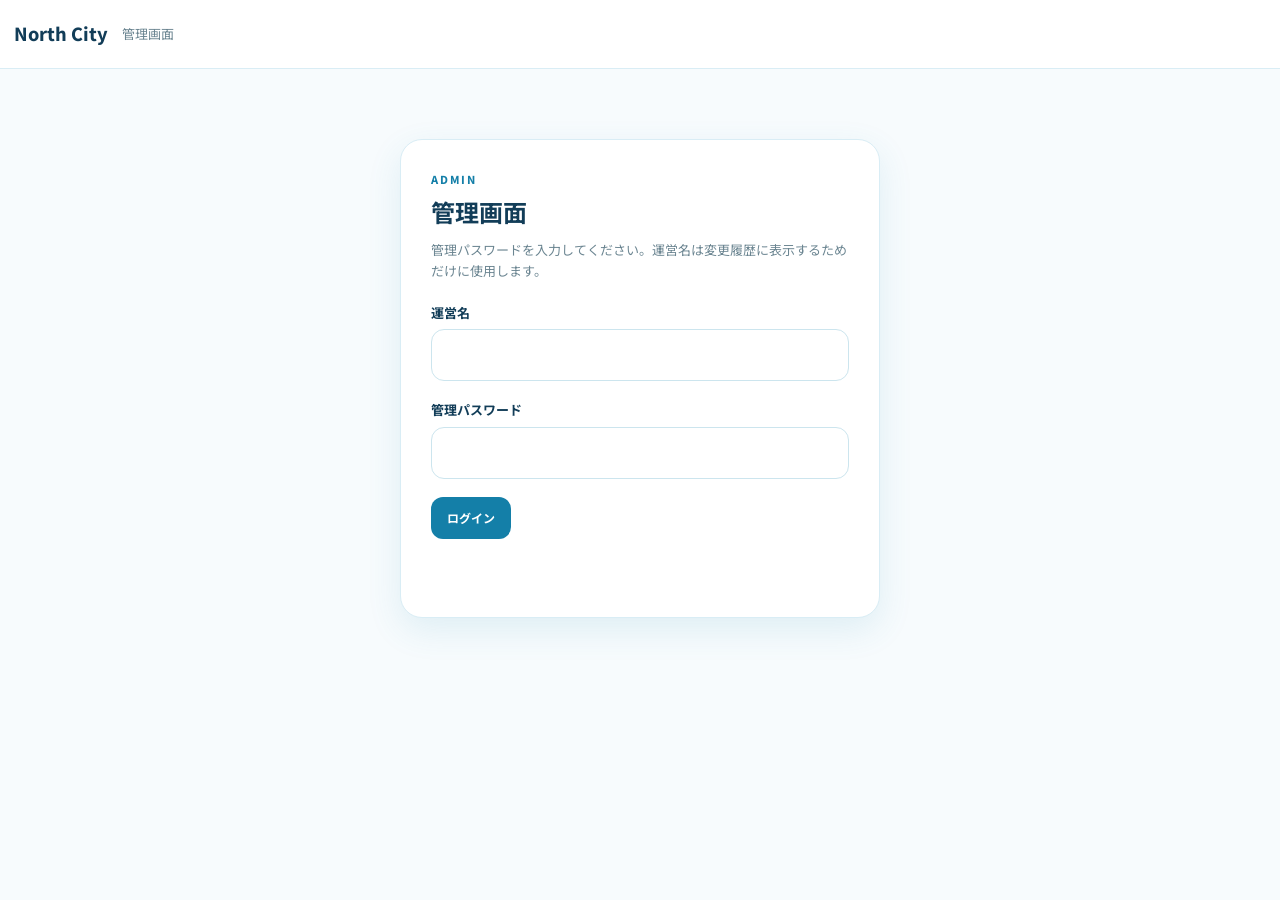
<file: admin.html>
<!doctype html><html lang="ja"><head><meta charset="utf-8"><meta name="viewport" content="width=device-width,initial-scale=1"><meta name="robots" content="noindex,nofollow"><title>North City | 管理</title><link rel="stylesheet" href="admin.css"><style>.rich-toolbar{display:flex;gap:6px;flex-wrap:wrap;margin:6px 0}.rich-toolbar button{border:1px solid #cfe7f0;background:#fff;border-radius:9px;padding:6px 10px;cursor:pointer}.rule-preview{font-size:14px;line-height:1.9}.rule-preview h2{font-size:20px}.rule-preview ul{padding-left:22px}.rule-preview code{display:block;padding:10px 12px;background:#f3f9fb;border-left:4px solid #62c9ee;border-radius:8px;white-space:pre-wrap}.preview-tags{display:flex;gap:6px;flex-wrap:wrap;margin:10px 0}.preview-tags span{padding:3px 8px;border-radius:99px;background:#eaf7fb;font-size:11px}</style></head><body>
<header class="admin-header"><div class="admin-header-inner"><a href="/" class="admin-brand">North City</a><span>管理画面</span></div></header>
<main class="admin-shell">
<section id="loginView" class="panel login-panel"><p class="eyebrow">ADMIN</p><h1>管理画面</h1><p class="help">管理パスワードを入力してください。運営名は変更履歴に表示するためだけに使用します。</p><label class="field"><span>運営名</span><input id="adminName"></label><label class="field"><span>管理パスワード</span><input id="adminToken" type="password"></label><button id="loginButton" class="button primary">ログイン</button><p id="loginMessage" class="message"></p></section>
<section id="adminView" hidden>
<div class="top-actions"><div><p class="eyebrow">NORTH CITY ADMIN</p><h1 id="pageTitle">管理トップ</h1><p class="help" id="pageHelp">変更したいものを選んでください。</p></div><div class="top-buttons"><button id="homeButton" class="button secondary" hidden>管理トップ</button><button id="logoutButton" class="button secondary">ログアウト</button></div></div>
<section id="homePage" class="admin-page"><div class="admin-home-grid">
<button class="admin-home-card" data-page="rules"><span>📘</span><div><strong>ルール管理</strong><small>追加・編集・階層・必読・履歴</small></div></button>
<button class="admin-home-card" data-page="images"><span>🖼️</span><div><strong>画像管理</strong><small>画像を選んでR2へアップロード</small></div></button>
<button class="admin-home-card" data-page="news"><span>📢</span><div><strong>お知らせ管理</strong><small>重要告知・公開・下書き</small></div></button>
<button class="admin-home-card" data-page="faq"><span>❓</span><div><strong>FAQ管理</strong><small>よくある質問を追加・編集</small></div></button>
<button class="admin-home-card" data-page="settings"><span>⚙️</span><div><strong>サイト設定</strong><small>Season・時間・リンク・トップ文</small></div></button>
</div><div id="dashboardNote" class="panel dashboard-note"></div></section>

<section id="rulesPage" class="admin-page" hidden>
<nav class="manager-tabs"><button class="tab active" data-rule-tab="small">小タイトル・ルール</button><button class="tab" data-rule-tab="middle">中タイトル</button><button class="tab" data-rule-tab="major">大タイトル</button></nav>
<div id="smallTab"><div class="admin-grid"><aside class="panel rule-list-panel"><div class="list-head"><div class="list-head-row"><strong>ルール一覧</strong><button id="newRule" class="mini-button">＋新規</button></div><input id="ruleSearch" placeholder="検索"><div class="rule-select-tools"><label class="rule-select-all"><input id="ruleSelectAll" type="checkbox"> <span>すべて選択</span></label><button id="deleteSelectedRules" type="button" class="mini-button danger-mini" disabled>選択したルールを削除</button></div></div><div id="ruleList" class="rule-list"></div></aside>
<section class="panel editor-panel"><div class="editor-head"><h2 id="ruleEditorTitle">新しいルール</h2><span id="ruleStatus" class="status-badge draft">下書き</span></div><form id="ruleForm">
<div class="form-grid two"><label class="field"><span>大タイトル</span><select id="ruleMajor"></select></label><label class="field"><span>中タイトル</span><select id="ruleMiddle"></select></label></div>
<label class="switch-line required-line"><input id="ruleRequired" type="checkbox"><span><strong>必読にする</strong><small>市民側に「必読」マークを表示</small></span></label>
<label class="field"><span>ルール名</span><input id="ruleTitle" required></label><label class="field"><span>短い説明</span><input id="ruleSummary"></label>
<div class="field"><span>本文</span><div class="rich-toolbar" data-target="ruleContent"><button type="button" data-wrap="**">太字</button><button type="button" data-prefix="- ">箇条書き</button><button type="button" data-prefix="## ">見出し</button><button type="button" data-wrap="`">強調枠</button></div><textarea id="ruleContent" rows="10" required placeholder="文章を入力。太字などは上のボタンから追加できます。"></textarea><small class="help">太字・見出し・箇条書き・強調枠に対応。HTMLを直接入力する必要はありません。</small></div>
<div class="details-box"><strong>長い補足・例外</strong><textarea id="ruleDetails" rows="5"></textarea><label class="switch-line"><input id="ruleCollapsed" type="checkbox" checked><span>折りたたんで表示</span></label></div>
<div class="form-grid two"><label class="field"><span>表示タイプ</span><select id="ruleLayout"><option value="text">文章</option><option value="card">カード</option><option value="notice">お知らせ枠</option><option value="steps">手順</option></select></label><label class="field"><span>重要度</span><select id="ruleType"><option value="normal">通常</option><option value="note">補足</option><option value="caution">注意</option><option value="important">重要</option><option value="prohibited">禁止</option></select></label></div><label class="field"><span>タグ</span><input id="ruleTags" placeholder="例：警察, 犯罪, 必読"></label><label class="field"><span>今回の更新内容</span><input id="ruleNote"></label>
<label class="switch-line required-line"><input id="rulePublished" type="checkbox"><span><strong>公開する</strong><small>OFFなら下書き</small></span></label>
<details class="advanced"><summary>詳細設定</summary><div class="advanced-body"><label class="field"><span>検索キーワード</span><input id="ruleKeywords"></label><label class="field"><span>固定URL ID</span><input id="ruleSlug"></label></div></details>
<div id="unsaved" class="unsaved" hidden>● 未保存の変更があります</div><div class="save-bar"><div class="tool-buttons"><button type="button" id="ruleUp" class="button secondary">↑</button><button type="button" id="ruleDown" class="button secondary">↓</button><button type="button" id="ruleHistory" class="button secondary">履歴</button><button type="button" id="rulePreview" class="button secondary">プレビュー</button><button type="button" id="ruleDuplicate" class="button secondary">複製</button></div><div class="danger-actions"><button class="button primary big">保存</button></div></div>
</form></section></div></div>
<div id="middleTab" hidden><div class="panel title-manager"><h2>中タイトル</h2><div class="inline-editor"><label class="field"><span>大タイトル</span><select id="middleMajor"></select></label><label class="field"><span>中タイトル名</span><input id="middleTitle"></label><label class="field"><span>カテゴリ説明</span><textarea id="middleDescription" rows="3"></textarea></label><label class="switch-line"><input id="middleRequired" type="checkbox"><span>必読カテゴリ</span></label><div class="inline-actions"><button id="middleCancel" class="button secondary" hidden>キャンセル</button><button id="middleSave" class="button primary">追加</button></div></div><div id="middleList" class="title-list"></div></div></div>
<div id="majorTab" hidden><div class="panel title-manager"><h2>大タイトル</h2><div class="inline-editor"><label class="field"><span>大タイトル名</span><input id="majorTitle"></label><label class="field"><span>カテゴリ説明</span><textarea id="majorDescription" rows="3"></textarea></label><label class="switch-line"><input id="majorRequired" type="checkbox"><span>必読カテゴリ</span></label><div class="inline-actions"><button id="majorCancel" class="button secondary" hidden>キャンセル</button><button id="majorSave" class="button primary">追加</button></div></div><div id="majorList" class="title-list"></div></div></div>
</section>

<section id="imagesPage" class="admin-page" hidden><div class="panel simple-manager"><h2>画像管理</h2><p class="help">画像が設定されていない場所は、市民側では何も表示しません。</p><div id="r2Warning" class="warning" hidden>R2がまだ接続されていません。SETUP-R2.txtの手順で最初の1回だけ設定してください。</div><form id="imageForm" class="inline-editor"><label class="field"><span>表示場所</span><select id="imageSlot"><option value="hero">トップ画像</option><option value="news">お知らせ画像</option><option value="gallery">ギャラリー</option><option value="rule">ルール補足画像</option></select></label><label class="field"><span>画像</span><input id="imageFile" type="file" accept="image/png,image/jpeg,image/webp,image/gif"></label><label class="field"><span>タイトル（任意）</span><input id="imageTitle"></label><label class="field"><span>代替テキスト（任意）</span><input id="imageAlt"></label><button class="button primary">アップロード</button></form><div id="imageList" class="media-grid"></div></div></section>

<section id="newsPage" class="admin-page" hidden><div class="two-manager"><div class="panel simple-manager"><h2>お知らせ編集</h2><input id="newsId" type="hidden"><label class="field"><span>タイトル</span><input id="newsTitle"></label><label class="field"><span>本文</span><textarea id="newsBody" rows="6"></textarea></label><div class="form-grid two"><label class="field"><span>タグ</span><select id="newsTag"><option>NEWS</option><option>UPDATE</option><option>EVENT</option><option>IMPORTANT</option></select></label><label class="switch-line"><input id="newsImportant" type="checkbox"><span>重要</span></label></div><label class="switch-line"><input id="newsPublished" type="checkbox"><span>公開する</span></label><div class="inline-actions"><button id="newsReset" class="button secondary">新規に戻す</button><button id="newsSave" class="button primary">保存</button></div></div><div class="panel simple-manager"><h2>お知らせ一覧</h2><div id="newsList" class="title-list"></div></div></div></section>

<section id="faqPage" class="admin-page" hidden><div class="two-manager"><div class="panel simple-manager"><h2>FAQ編集</h2><input id="faqId" type="hidden"><label class="field"><span>カテゴリ</span><input id="faqCategory"></label><label class="field"><span>質問</span><input id="faqQuestion"></label><label class="field"><span>回答</span><textarea id="faqAnswer" rows="6"></textarea></label><label class="switch-line"><input id="faqPublished" type="checkbox"><span>公開する</span></label><div class="inline-actions"><button id="faqReset" class="button secondary">新規に戻す</button><button id="faqSave" class="button primary">保存</button></div></div><div class="panel simple-manager"><h2>FAQ一覧</h2><div id="faqList" class="title-list"></div></div></div></section>

<section id="settingsPage" class="admin-page" hidden><div class="panel simple-manager"><h2>サイト設定</h2><div class="form-grid two"><label class="field"><span>現在のSeason</span><input id="setSeason"></label><label class="field"><span>Season補足</span><input id="setSeasonNote"></label><label class="field"><span>OPEN時間</span><input id="setOpen"></label><label class="field"><span>再起動</span><input id="setRestart"></label><label class="field"><span>犯罪可能時間</span><input id="setCrime"></label><label class="field"><span>犯罪時間補足</span><input id="setCrimeNote"></label><label class="field"><span>Discord URL</span><input id="setDiscord"></label><label class="field"><span>公式X URL</span><input id="setX"></label></div><label class="field"><span>トップの一言</span><input id="setHeroTitle"></label><label class="field"><span>トップ説明</span><input id="setHeroCopy"></label><label class="switch-line"><input id="setNoticeEnabled" type="checkbox"><span>重要なお知らせ帯を表示</span></label><label class="field"><span>重要なお知らせ文</span><input id="setNoticeText"></label><button id="settingsSave" class="button primary big">設定を保存</button></div></section>
</section></main><dialog id="dialog"><div class="dialog-head"><strong id="dialogTitle"></strong><button id="dialogClose" class="icon-button">×</button></div><div id="dialogBody" class="dialog-body"></div></dialog><script src="admin.js?v=loginfix2"></script></body></html>
</file>
<file: admin.css>
@import url('https://fonts.googleapis.com/css2?family=Noto+Sans+JP:wght@400;500;600;700;800&display=swap');
:root{--blue:#62c9ee;--blue-dark:#147fa8;--blue-deep:#123d58;--blue-pale:#eefaff;--line:#d9edf5;--text:#183746;--muted:#6b8591;--danger:#b74c4c;--shadow:0 12px 34px rgba(47,145,178,.12)}*{box-sizing:border-box}body{margin:0;background:#f7fbfd;color:var(--text);font-family:"Noto Sans JP",system-ui,sans-serif;line-height:1.65}button,input,textarea,select{font:inherit}button{cursor:pointer}.admin-header{position:sticky;top:0;z-index:20;background:#fff;border-bottom:1px solid var(--line)}.admin-header-inner{width:min(1280px,calc(100% - 28px));min-height:68px;margin:auto;display:flex;align-items:center;gap:14px}.admin-brand{color:var(--blue-deep);font-weight:800;text-decoration:none;font-size:18px}.admin-header span{color:var(--muted);font-size:13px}.admin-shell{width:min(1280px,calc(100% - 28px));margin:34px auto 70px}.panel{background:#fff;border:1px solid var(--line);border-radius:22px;box-shadow:var(--shadow)}.login-panel{max-width:480px;margin:70px auto;padding:30px}.eyebrow{margin:0 0 4px;color:var(--blue-dark);font-size:11px;font-weight:800;letter-spacing:.16em}h1,h2{margin:0;color:var(--blue-deep)}.help{margin:7px 0 20px;color:var(--muted);font-size:13px}.message{min-height:22px;color:var(--danger);font-size:13px}.top-actions{display:flex;align-items:end;justify-content:space-between;gap:20px;margin-bottom:18px}.manager-tabs,.status-tabs{display:flex;gap:8px;flex-wrap:wrap}.manager-tabs{margin-bottom:16px}.status-tabs{margin-bottom:12px}.tab,.status-tab{border:1px solid var(--line);background:#fff;color:var(--blue-deep);border-radius:12px;padding:9px 13px;font-size:12px;font-weight:700}.tab.active,.status-tab.active{background:var(--blue-dark);color:#fff;border-color:var(--blue-dark)}.admin-grid{display:grid;grid-template-columns:340px 1fr;gap:18px;align-items:start}.rule-list-panel{position:sticky;top:88px;overflow:hidden}.list-head{padding:16px;border-bottom:1px solid var(--line)}.list-head-row{display:flex;justify-content:space-between;align-items:center;margin-bottom:10px}.mini-button{border:0;background:var(--blue-pale);color:var(--blue-dark);border-radius:9px;padding:6px 9px;font-size:11px;font-weight:800}.rule-list{max-height:calc(100vh - 210px);overflow:auto;padding:8px}.rule-row{display:grid;grid-template-columns:1fr auto;gap:6px;align-items:center;padding:9px;border-radius:13px}.rule-row:hover,.rule-row.active{background:var(--blue-pale)}.rule-main{border:0;background:transparent;text-align:left;padding:0;color:var(--text)}.rule-main strong{display:block;font-size:13px}.rule-main small{display:block;color:var(--muted);font-size:10px;margin-top:2px}.row-status{border-radius:99px;padding:3px 7px;font-size:9px;font-weight:800}.row-status.published{background:#e8f8ee;color:#38704d}.row-status.draft{background:#fff4d8;color:#8c6a15}.row-status.retired{background:#edf0f2;color:#66737a}.editor-panel{padding:26px}.editor-head{display:flex;justify-content:space-between;align-items:start;margin-bottom:22px}.status-badge{padding:4px 9px;border-radius:99px;font-size:10px;font-weight:800}.status-badge.published{background:#e8f8ee;color:#38704d}.status-badge.draft{background:#fff4d8;color:#8c6a15}.status-badge.retired{background:#edf0f2;color:#66737a}.field{display:block;margin-bottom:18px}.field>span{display:block;margin-bottom:6px;color:var(--blue-deep);font-size:13px;font-weight:700}.field small,.details-head small,.switch-line small{display:block;margin-top:5px;color:var(--muted);font-size:11px}input,textarea,select{width:100%;border:1px solid #cce5ee;border-radius:13px;background:#fff;color:var(--text);padding:12px 13px;outline:none}textarea{resize:vertical;min-height:110px}.form-grid{display:grid;gap:14px}.form-grid.two{grid-template-columns:1fr 1fr}.details-box,.publish-box,.preview-box,.inline-editor{margin:4px 0 18px;padding:17px;border:1px solid var(--line);border-radius:16px;background:#fbfeff}.details-head{display:flex;justify-content:space-between;gap:16px;align-items:start;margin-bottom:12px}.switch-line{display:flex;align-items:center;gap:9px;font-size:12px;color:var(--text)}.switch-line input{width:18px;height:18px;flex:none}.advanced{margin:0 0 18px;border:1px solid var(--line);border-radius:16px}.advanced summary{padding:15px 17px;cursor:pointer;font-size:13px;font-weight:700;color:var(--blue-deep)}.advanced-body{padding:0 17px 2px}.preview-head{display:flex;justify-content:space-between;gap:12px;margin-bottom:12px}.preview-head span{color:var(--muted);font-size:11px}.preview-card{background:#fff;border:1px solid var(--line);border-radius:15px;padding:17px}.preview-card p{white-space:pre-wrap}.save-bar{display:flex;justify-content:space-between;align-items:center;gap:10px;margin-top:24px;padding:12px;background:#fff;border:1px solid var(--line);border-radius:16px}.tool-buttons,.danger-actions,.inline-actions{display:flex;gap:7px;flex-wrap:wrap}.inline-actions{justify-content:flex-end}.button{border:1px solid transparent;border-radius:12px;padding:10px 15px;font-weight:700;font-size:12px}.button.primary{background:var(--blue-dark);color:#fff}.button.secondary{background:#fff;border-color:#bfdce7;color:var(--blue-dark)}.button.danger{background:#fff;border-color:#efcaca;color:var(--danger)}.button.danger-solid{background:var(--danger);color:#fff}.button:disabled{opacity:.45}.title-manager{padding:24px}.title-list{display:grid;gap:8px}.title-item{display:grid;grid-template-columns:1fr auto;gap:12px;align-items:center;border:1px solid var(--line);border-radius:14px;padding:12px 14px}.title-item strong{display:block;color:var(--blue-deep);font-size:13px}.title-item small{color:var(--muted);font-size:10px}.title-actions{display:flex;gap:6px}.tiny{border:1px solid var(--line);background:#fff;color:var(--blue-dark);border-radius:9px;padding:6px 9px;font-size:11px}dialog{width:min(760px,calc(100% - 28px));max-height:84vh;border:0;border-radius:20px;padding:0}.dialog-head{display:flex;justify-content:space-between;align-items:center;padding:18px;border-bottom:1px solid var(--line)}.dialog-body{padding:16px;overflow:auto;max-height:68vh}.icon-button{border:0;background:transparent;font-size:24px}.diff-columns{display:grid;grid-template-columns:1fr 1fr;gap:10px}.diff-columns pre{white-space:pre-wrap;font-family:inherit;background:#f7fafb;padding:10px;border-radius:10px}.diff-columns pre:last-child{background:#effaff}@media(max-width:980px){.admin-grid{grid-template-columns:1fr}.rule-list-panel{position:static}.rule-list{max-height:320px}.save-bar{align-items:stretch;flex-direction:column}}@media(max-width:620px){.admin-shell{width:calc(100% - 18px);margin-top:18px}.top-actions{align-items:stretch;flex-direction:column}.editor-panel,.title-manager{padding:17px}.form-grid.two{grid-template-columns:1fr}.details-head{flex-direction:column}.tool-buttons,.danger-actions{display:grid;grid-template-columns:1fr 1fr}.danger-actions .primary{grid-column:1/-1}.diff-columns{grid-template-columns:1fr}.manager-tabs .tab,.status-tabs .status-tab{flex:1}.title-item{grid-template-columns:1fr}.title-actions{justify-content:flex-end}}


.admin-home-grid{display:grid;grid-template-columns:repeat(2,1fr);gap:16px}.admin-home-card{min-height:130px;border:1px solid var(--line);background:#fff;border-radius:20px;padding:22px;display:flex;gap:16px;align-items:center;text-align:left;box-shadow:var(--shadow);color:var(--text)}.admin-home-card>span{font-size:32px}.admin-home-card strong{display:block;color:var(--blue-deep);font-size:18px}.admin-home-card small{display:block;color:var(--muted);margin-top:5px}.dashboard-note{margin-top:18px;padding:20px}.top-buttons{display:flex;gap:8px}.simple-manager{padding:24px}.two-manager{display:grid;grid-template-columns:1fr 1fr;gap:18px}.required-line{padding:13px;border:1px solid var(--line);border-radius:13px;margin-bottom:18px;background:#fbfeff}.required-badge{display:inline-block;padding:2px 7px;border-radius:99px;background:#fff0d9;color:#a66300;font-size:9px;font-weight:800;vertical-align:middle}.unsaved{position:sticky;bottom:78px;background:#fff4d8;color:#7a5b10;border:1px solid #f1dda5;border-radius:10px;padding:8px 12px;font-size:11px;font-weight:800}.warning{padding:12px;border-radius:12px;background:#fff4d8;color:#7a5b10;margin:12px 0}.media-grid{display:grid;grid-template-columns:repeat(3,1fr);gap:12px;margin-top:18px}.media-item{border:1px solid var(--line);border-radius:14px;overflow:hidden;background:#fff}.media-item img{width:100%;aspect-ratio:16/10;object-fit:cover;display:block}.media-item>div{padding:10px}.media-item small{display:block;color:var(--muted)}.history-item{border:1px solid var(--line);border-radius:12px;padding:12px;margin-bottom:8px}.history-item small{display:block;color:var(--muted)}@media(max-width:760px){.admin-home-grid,.two-manager{grid-template-columns:1fr}.media-grid{grid-template-columns:1fr 1fr}}@media(max-width:480px){.media-grid{grid-template-columns:1fr}}

/* Unused category deletion */
.delete-title{border-color:#efcaca;color:var(--danger)}
.delete-title:disabled{opacity:.42;cursor:not-allowed;color:var(--muted);border-color:var(--line);background:#f7fafb}
</file>
